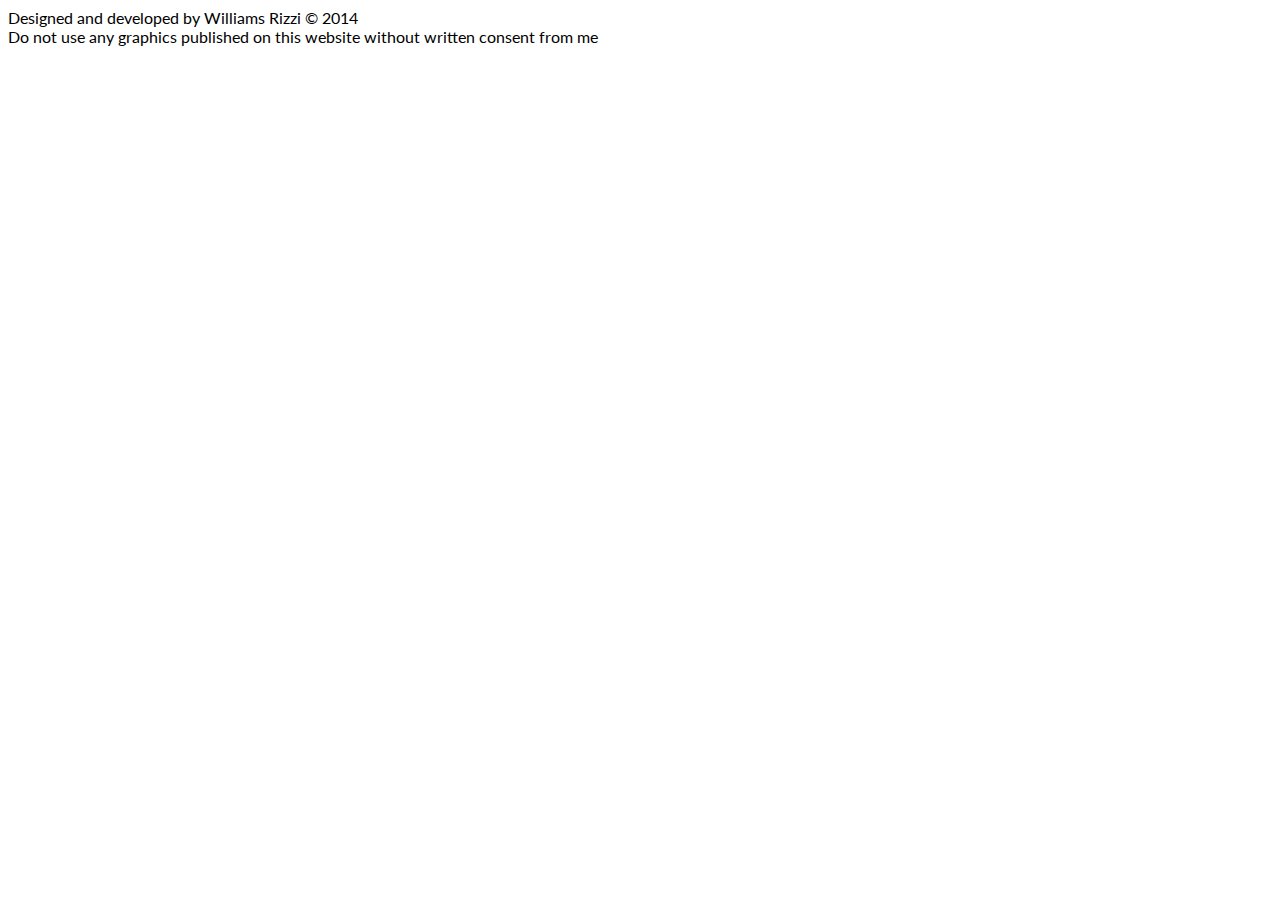
<file: Portfolio/Generic/index.html>
<!DOCTYPE html>
<html>
 <head>
    <!-- Here goes the metadata -->
    <link rel="stylesheet" type="text/css" href="style.css">

    <!-- font -->
    <link href='http://fonts.googleapis.com/css?family=Lato:400,300' rel='stylesheet' type='text/css'>
    
    <!-- Character set -->
    <meta charset="utf-8">
    
    <!-- Page title -->
    <title>
    </title>

 </head>
 <body>    
    <!-- header -->
    <header> 
    </header>

    <!-- Navigation -->
    <nav>
    </nav>

    <!-- Content -->     
    <section>
    </section>

    <!-- Headings -->
    
    <!-- Paragraph -->

    <!-- footer --->
    <footer>
        Designed and developed by Williams Rizzi © 2014 <br> Do not use any graphics published on this website without written consent from me
    </footer>
 </body>
</html>
</file>
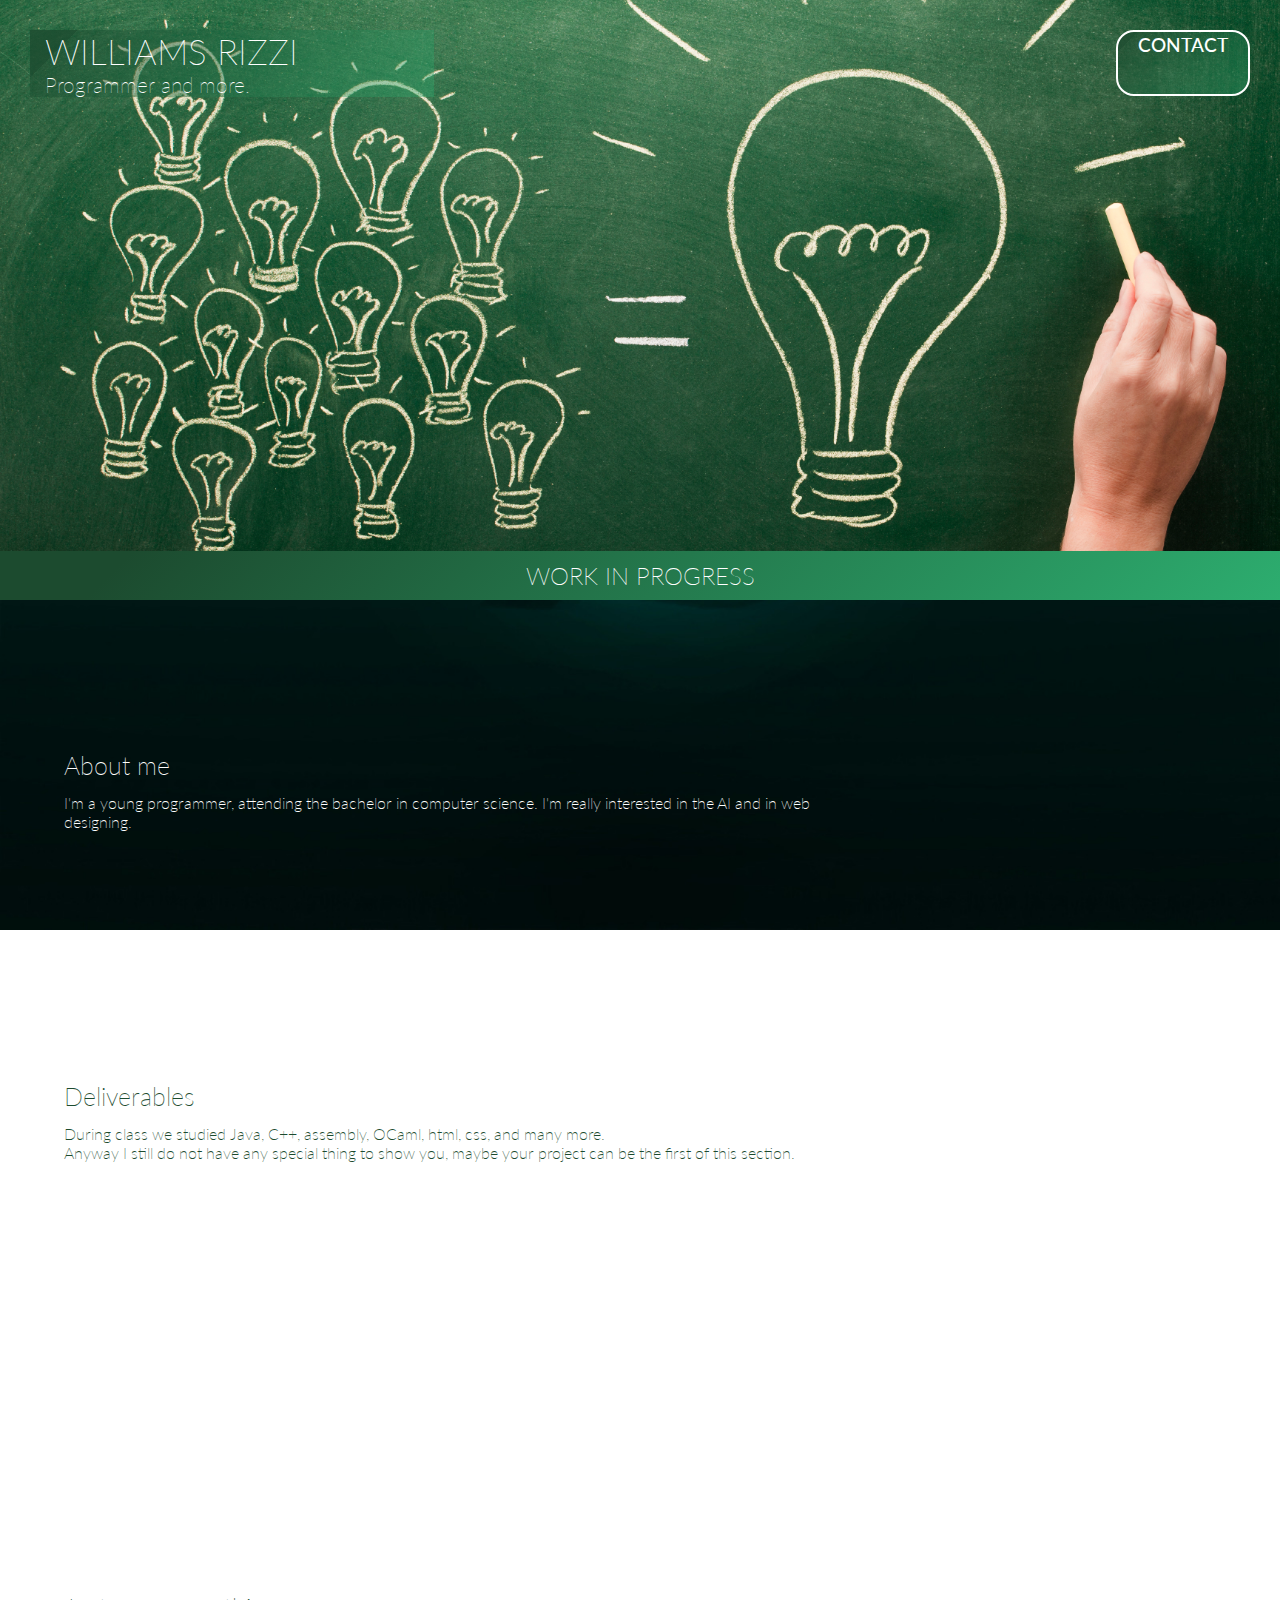
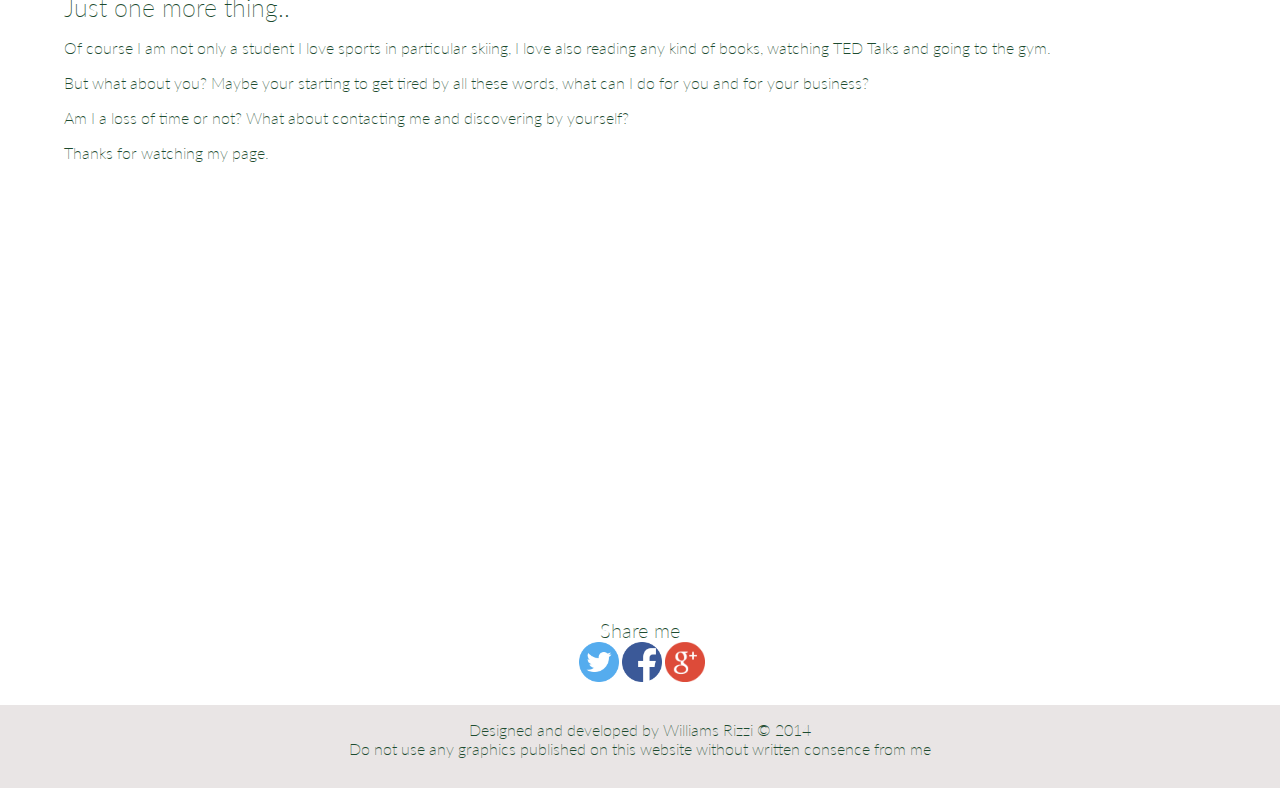
<file: Portfolio/personal2/index.html>
<!DOCTYPE html>
<html>
 <head>
    <!-- Here goes the metadata -->
    <!--<meta http-equiv="refresh" content="0; url=http://williams-rizzi.appspot.com/static/index.html" /> -->
    <link rel="stylesheet" type="text/css" href="style.css">
    <!--scroll response
    <script language="javascript" type="text/javascript">
       $(window).scroll(function(){
            if($(window).scrollTop() <= 20){
                $('title-bar').removeClass('scroll-head')
            }else{
                $('title-bar').addClass('scroll-head')
            }
        }
    </script>
    -->
    <!-- font -->
    <link href='http://fonts.googleapis.com/css?family=Lato:400,300' rel='stylesheet' type='text/css'>
    
    <!-- Character set -->
    <meta charset="utf-8">
    
    <!-- Page title -->
    <title>Willo's WebPage</title>

 </head>
 <body>    
    <!-- header -->
    <header>
        <div id="title-bar">
            <div id="main-title" class="col-4">
                <!-- here goes logo --->
                <p>WILLIAMS RIZZI</p>
                <p class="under-main-title">Programmer and more.</p>
            </div>
            <div class="col-7"></div>
            <a id="contact-me" href="mailto:rizzi.williams@me.com">CONTACT</a>
        </div>
        <p style="background:linear-gradient(135deg, #1c4b2f 10%, #1c4b2f 10%, #2dad6f 100%) repeat scroll 0% 0% transparent;
                  text-align:center;
                  color:white;
                  padding:10px;
                  display:block;
                  margin-top:424px;
                  font-size:1.5em;
                  " >WORK IN PROGRESS</p>
    </header>

    <!-- Navigation -->
    <nav>
    </nav>

    <!-- Content -->  
      <!-- Paragraph -->
    <section class="about-me" class="col-8">
        <div class="text-title">About me</div>
        <div class="text-about-me">
        I'm a young programmer, attending the bachelor in computer science. I'm really interested in the AI and in web designing. 
        </div>
    </section>
    
     <!-- Paragraph -->
     <section class="deliverables" class="col-10">
         <div class="container">
             <div class="text-title">Deliverables</div>
             <div class="text-deliverables">
                During class we studied Java, C++, assembly, OCaml, html, css, and many more. <br> Anyway I still do not have any special thing to show you, maybe your project can be the first of this section.
             </div>
         </div>
     </section>
    
     <!-- Paragraph -->
     <section class="other-interests">
         <div class="container">
            <div class="text-title">Just one more thing..</div>
             <div class="text-other-interests">
                <p>Of course I am not only a student I love sports in particular skiing, I love also reading any kind of books, watching TED Talks and going to the gym.</p>
                 <p>But what about you? Maybe your starting to get tired by all these words, what can I do for you and for your business? </p>
                 <p>Am I a loss of time or not? What about contacting me and discovering by yourself?</p>
                 <p>Thanks for watching my page.</p>
             </div>
         </div>
     </section>
     
     
     <!-- share me -->
     <section class="share-section">
        <div class="share-title">Share me</div>
         <div class="share">        
            <div class="div-contact">
                <a target="_blank" href="https://twitter.com/share">
                    <img src="social-twitter.png">
                </a>
             </div>
             <div class="div-contact">
                 <a target="_blank" href="http://www.facebook.com/sharer.php?u=http://williams-rizzi.appspot.com/static/index.html">
                    <img src="social-facebook.png">
                 </a>
             </div>
             <div class="div-contact">
                 <a href="https://plus.google.com/share?url=http://williams-rizzi.appspot.com/static/index.html" target="_blank">
                    <img src="Google-plus-round.png">
                 </a>
             </div>    
         </div>
    </section>
     
    <!-- footer --->
    <footer>
        Designed and developed by Williams Rizzi © 2014 <br> Do not use any graphics published on this website without written consence from me
    </footer>
 </body>
</html>
</file>
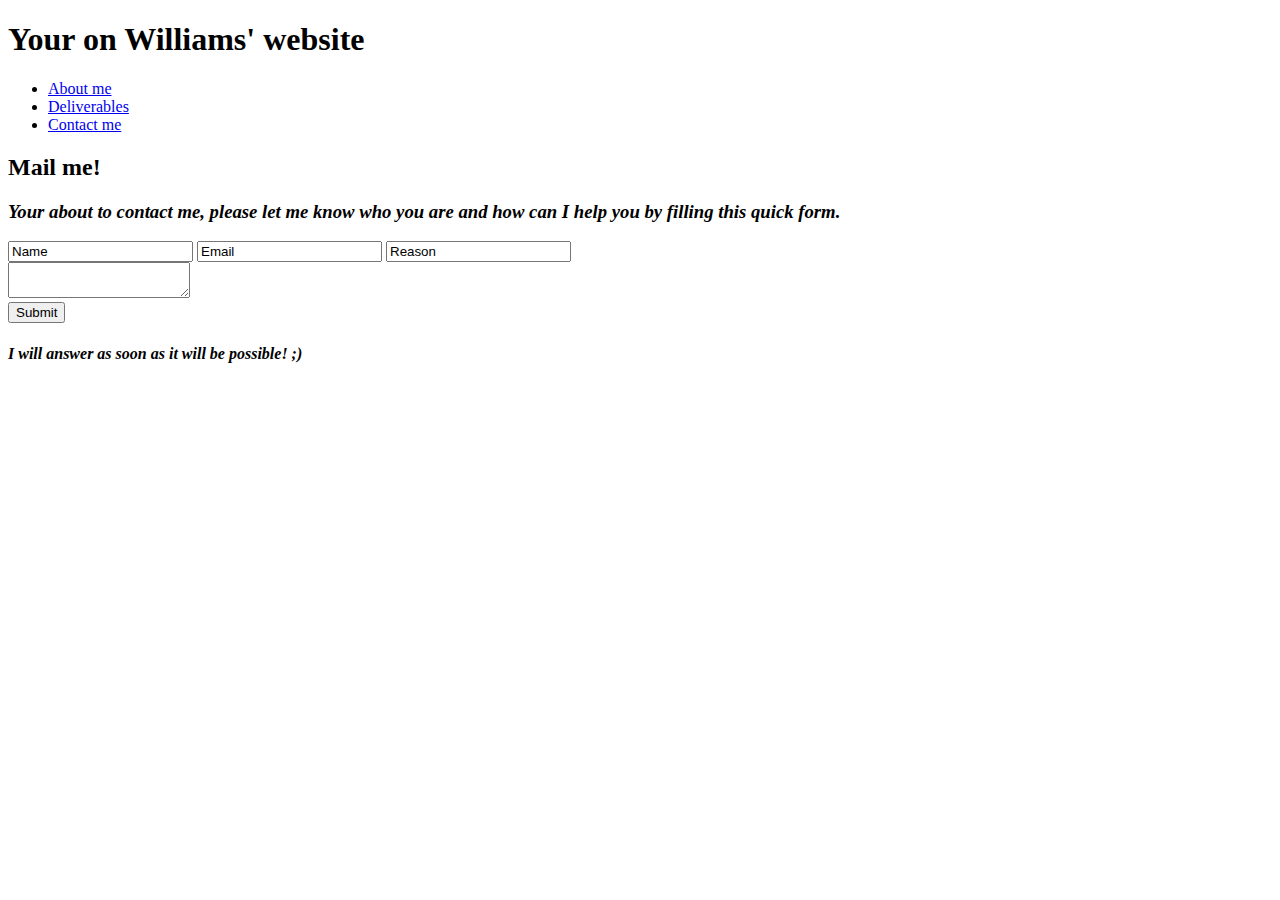
<file: Portfolio/personal1/bin/MyContact.html>
<!DOCTYPE html>
<html>
    <head>
    </head>
    <body>
        <header> <h1> Your on Williams' website</h1> </header>
        <ul>
            <li> <a href= "../index.html"> About me</a> </li>
            <li> <a href="MyDeliverables.html"> Deliverables</a> </li>
            <li> <a href="MyContact.html">Contact me</a> </li>
        </ul>
        <h2>Mail me!</h2>
        <h3> <em>Your about to contact me, please let me know who you are and how can I help you by filling this quick form. </em> </h3>
        <input type="Name" value="Name">
        <input type="email" value="Email">
        <input type="reason" value="Reason">
        <div>
            <textarea title="Your message"> </textarea>          
        </div>
        <input type="button" value="Submit">
        <h4> <em> I will answer as soon as it will be possible! ;)</em> </h4>
    </body>
</html>
</file>
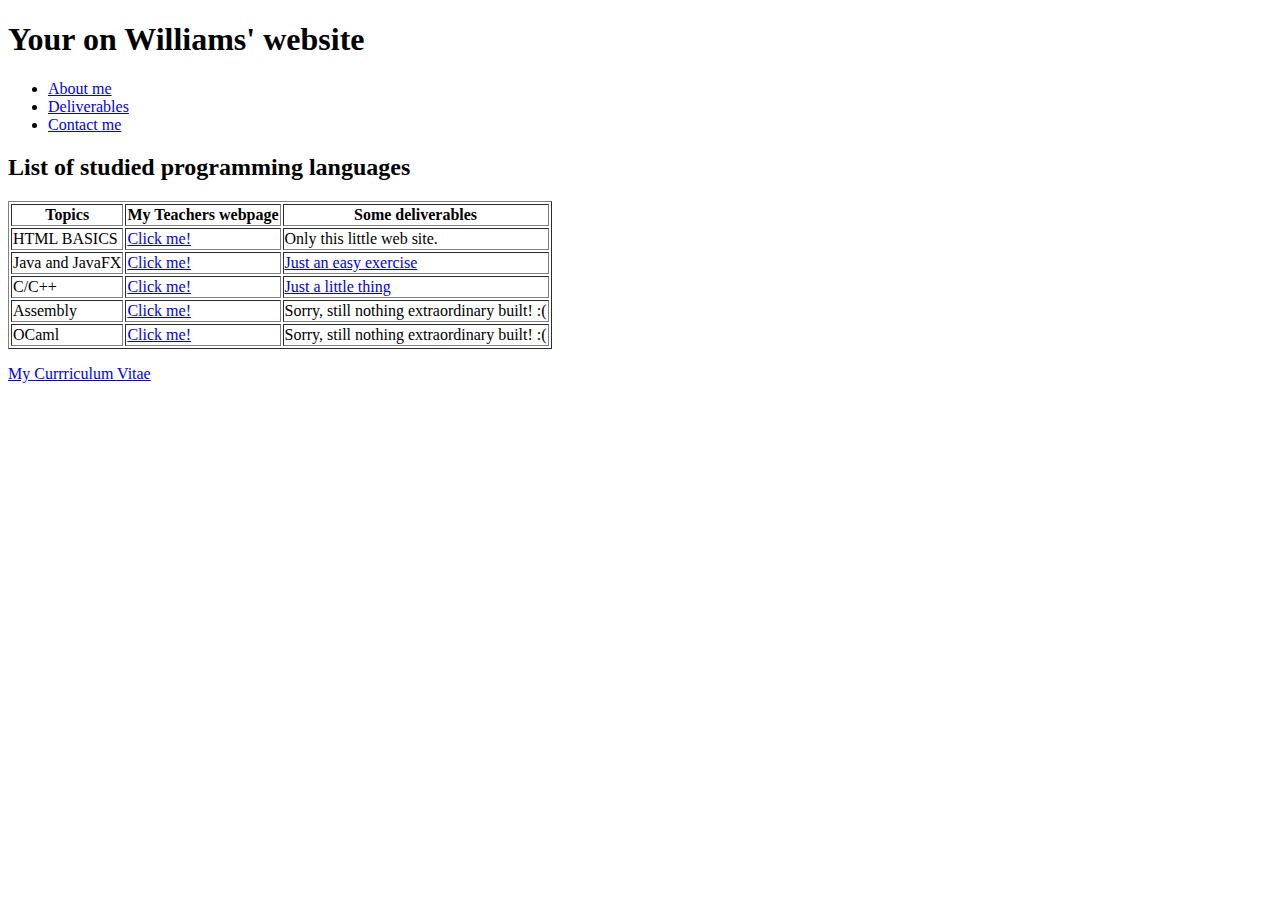
<file: Portfolio/personal1/bin/MyDeliverables.html>
<!DOCTYPE html>
<html>
    <head>
    </head>
    <body>
        <h1>Your on Williams' website</h1>
        <ul>
            <li> <a href= "../index.html"> About me</a> </li>
            <li> <a href="MyDeliverables.html"> Deliverables</a> </li>
            <li> <a href="MyContact.html">Contact me</a> </li>
        </ul>
        <h2>List of studied programming languages</h2>
        <table border="1px solid black">
            <th>Topics</th>
            <th>My Teachers webpage</th>
            <th>Some deliverables</th>
            <tr>                
                <td>HTML BASICS </td>
                <td> <a href="https://sites.google.com/site/sphoebss/">Click me!</a> </td>
                <td>Only this little web site.</td>
            </tr>
            <tr>                
                <td>Java and JavaFX</td>
                <td> <a href="http://latemar.science.unitn.it/segue/index.php?&login=logout&action=site&site=ronchet">Click me!</a> </td>
                <td> <a href="https://www.dropbox.com/sh/ekuf72plfw231rx/AABsl7uZhjFBBBNcPK7K5bSia?dl=0">Just an easy exercise</a> </td>
            </tr>
            <tr>                
                <td>C/C++</td>
                <td> <a href="http://disi.unitn.it/~rseba/">Click me!</a> </td>
                <td> <a href="https://www.dropbox.com/s/47mik30hwoxrr7o/insertship.cc?dl=0"> Just a little thing</a> </td>
            </tr>
            <tr>                
                <td>Assembly</td>
                <td> <a href="http://disi.unitn.it/~palopoli/">Click me!</a> </td>
                <td>Sorry, still nothing extraordinary built! :(</td>
            </tr>
            <tr>                
                <td>OCaml</td>
                <td> <a href="http://disi.unitn.it/~themis/">Click me!</a> </td>
                <td>Sorry, still nothing extraordinary built! :(</td>
            </tr>
        </table>
        <p> <a href="Cv%20Williams%20Rizzi.pdf">My Currriculum Vitae</a> </p>
    </body>
</html>
</file>
<file: Portfolio/Generic/style.css>
html{	
    font-family: 'Lato', sans-serif;
    -ms-text-size-adjust:100%;
    -webkit-text-size-adjust: 100%;
    -webkit-box-sizing:border-box;
	-moz-box-sizing:border-box;
	-ms-box-sizing:border-box;
	box-sizing:border-box;
}

/*
@media only screen and (max-width: .. px){
    /*resize */
}
*/

/*
USEFUL:
display:flex;
display:flex-wrap;
display:wrap;
inheritance...
*/

.row{
    width: 100dsafdsaf
}

.col-1{
    width: 8.33%;
}

.col-2{
    width: 16.66%;
}

.col-3{
    width: 25%;
}

.col-4{
    width: 33.33%;
}

.col-5{
    width: 41.66%;
}

.col-6{
    width: 50%;
}

.col-7{
    width: 58.33%;
}

.col-8{
    width: 66.66%;
}

.col-9{
    width: 83.33%;
}

.col-10{
    width: 83,34%;
}
</file>
<file: Portfolio/personal2/style.css>
html{	
    font-family: 'Lato', sans-serif;
    -ms-text-size-adjust:100%;
    -webkit-text-size-adjust: 100%;
    -webkit-box-sizing:border-box;
	-moz-box-sizing:border-box;
	-ms-box-sizing:border-box;
	box-sizing:border-box;
    font-weight: 200;
    color:#1c4b2f;
}

body{
    margin: 0px;
}

/* to do resize screen options
@media only screen and (max-width: .. px){
    
}
*/

/*
USEFUL:
display:flex;
display:flex-wrap;
display:wrap;
inheritance...
body{
    background:url(your-image.jpg) top right no-repeat;
    background-attachment:fixed; 
}


Esempio:
id sezione... -> class=row -> col-7 -> descrizione...
*/

/*Main title and tab*/
header{
    background: url(blackboard-lightbulb.jpg);
    height: 600px;
    background-repeat:no-repeat;
    background-position: center;
    background-size: cover;
}

#main-title{
    font-size: 35px;
    font-weight: 250;
    background: linear-gradient(135deg, rgba(28, 75, 47, 0.8) 10%, rgba(28, 75, 47, 0.49) 10%, rgba(45, 173, 111, 0.39) 100%) repeat scroll 0% 0% transparent;
    padding-left: 15px;
}

#title-bar{
    color: white;
    padding: 30px;
    display: flex;
}

.under-main-title{
    font-weight: 100;
    font-size: 0.6em;
}

header div p{
    margin: 0px;
    padding: 0px;
 }

header a{
    text-decoration: none;
    color: white;
    font-size: 1.2em;
    background:linear-gradient(135deg, rgba(28, 75, 47, 0.8) 10%, rgba(28, 75, 47, 0.49) 10%, rgba(45, 173, 111, 0.39) 100%) repeat scroll 0% 0% transparent;
    border: 2px solid white;
    font-weight: 400;
    padding-top: 1px;
    padding-bottom: 1px;
    margin-bottom: 1px;
    border: 2px solid #FFF;
    padding-left: 20px;
    padding-right: 20px;
    border-radius: 18px;
    font-weight: 500;
    float: right;
}

 header a:hover{
    transition: all 0.2s linear 0s;
    background: white;
    color: #137831;
    font-weight: 500;
}

/*General text options */
.text-title{
    font-size: 25px;
    font-weight: 250;
    margin-left: 5%;
}

hr{
    width:95%;
    color: grey; 
}

/*About me section*/
.about-me{
    padding-bottom: 200px;
    padding-top: 150px;
    background: white;
    background: url(funny-monkey-coding-computer-technology-wallpaper.png) no-repeat fixed left;
    background-size: cover;
    color: white;
}

.text-about-me{
    margin-left: 5%;
    margin-top: 1%;
    width: 60%;
}

/*Deliverables section */
.deliverables{
    margin-top: 50px;
    padding-bottom: 350px;
    background: url(IMG_2938.JPG) no-repeat fixed center;
    background-size: cover;
}

.text-deliverables{
    margin-left: 5%;
    margin-top: 1%;
    padding-bottom: 50px;
    width: 80%;
}

.container{
    background: white;
}

/*Other interests*/
/*review*/
.other-interests{
    padding-bottom: 400px;
    margin-top: 30px;
    background: url(MySkiRace.jpg) no-repeat fixed bottom;
    background-size: cover;
}

.text-other-interests{
    margin-left: 5%;
    margin-top: 1%;
    padding-bottom: 30px;
    width: 80%;
}

/*share section*/
.share-section{
    padding-bottom: 20px;
    padding-top: 10px;
}

.share-title{
    font-size: 20px;
    font-weight: 250;
    text-align: center;
}

.share{
    display: flex;
    justify-content: center;
}

.div-contact img{
    height: 40px;
    width: 40px;
    margin-left: 3px;
}


 /*footer*/
footer{
    text-align: center;
    padding-bottom: 30px;
    padding-top: 15px;
    background: #e9e5e5;
}

/*other useful things*/
.row{
    width: 100%;
}

.col-1{
    width: 8.33%;
}

.col-2{
    width: 16.66%;
}

.col-3{
    width: 25%;
}

.col-4{
    width: 33.33%;
}

.col-5{
    width: 41.66%;
}

.col-6{
    width: 49.99%;
}

.col-7{
    width: 58.33%;
}

.col-8{
    width: 66.66%;
}

.col-9{
    width: 74.99%;
}

.col-10{
    width: 83.34%;
}
</file>
